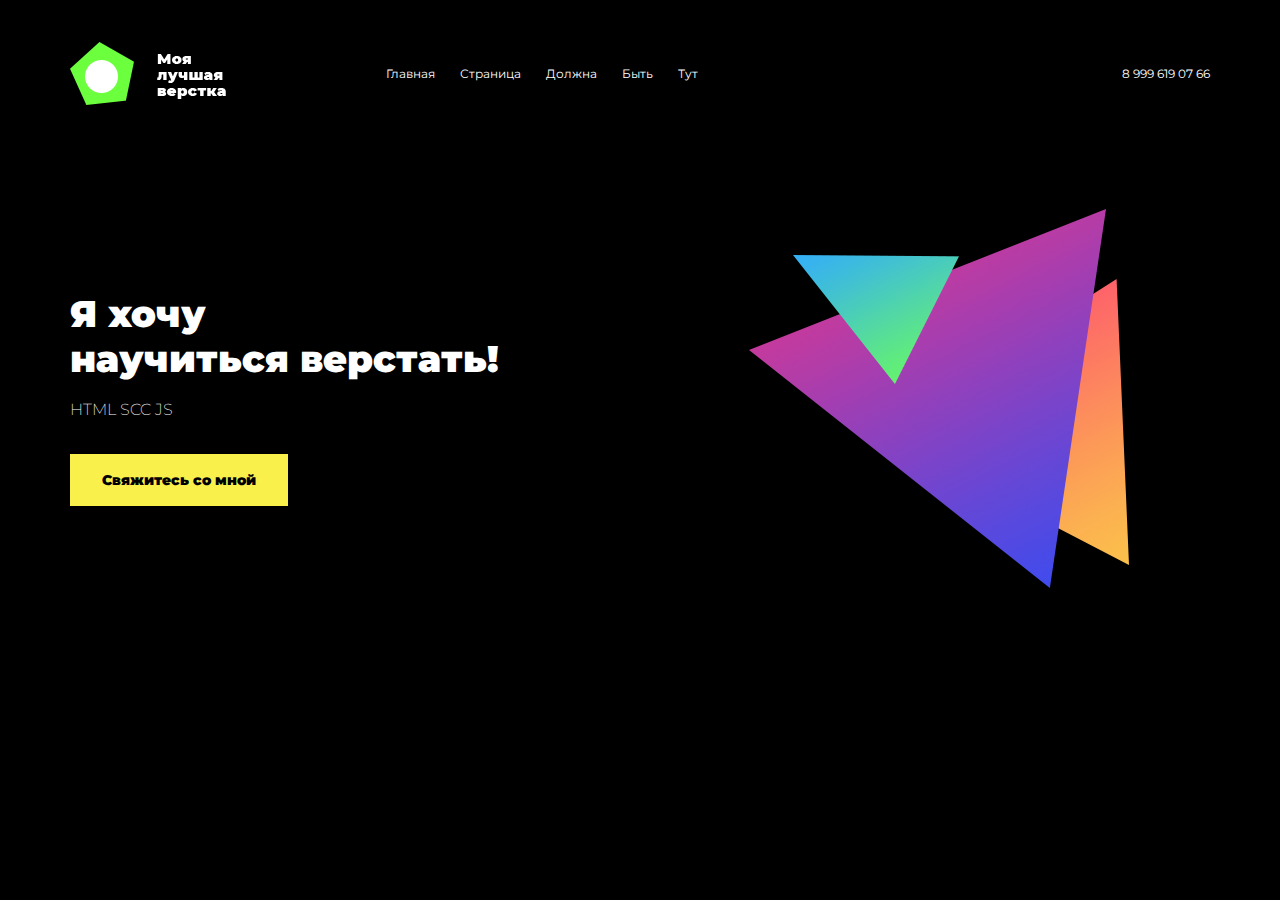
<file: FirstSite/index.html>
<!DOCTYPE html>
<html lang="ru">
<head>
	<meta charset="UTF-8">
	<title>I want code</title>
	<link href="https://fonts.googleapis.com/css?family=Montserrat:200,500,900&display=swap&subset=cyrillic" rel="stylesheet"> 
	<link rel="stylesheet" type="text/css" href="css/main.css">
</head>
<body>
	<header class="header">
		<div class="conteiner">
			<nav class="nav">
				<img src="img/logo.png" alt="Картинка логотипа" class="logo">
				<ul class="menu">
					<li><a href="#">Главная</a></li>
					<li><a href="#">Страница</a></li>
					<li><a href="#">Должна</a></li>
					<li><a href="#">Быть</a></li>
					<li><a href="#">Тут</a></li>
				</ul>
				<div class="phone">
					8 999 619 07 66
				</div>
			</nav>

			<div class="offer">
				<div class="offer-content">
					<h1>Я хочу <br> научиться верстать!</h1>
					<p>HTML SCC JS</p>
					<a href="">Свяжитесь со мной</a>
				</div>
				<div class="triangles"></div>
			</div>
		</div>
	</header>
	<script src="js/jquery-3.4.1.min.js"></script>
	<script src="js/main.js"></script>
</body>
</html>
</file>
<file: FirstSite/css/main.css>
body{
	background: #000000;
	color: #fff;
	font-family: 'Montserrat', sans-serif;
	padding: 0;
	margin: 0;
}

div, p, a, img, form, button{
	box-sizing: border-box;
}

h1, h2, h3, h4, h5, h6{
  margin: 0;
  padding: 0;
}

a{
	text-decoration: none;
}

ul, li{
	display: block;
	margin: 0;
	padding: 0;
}

.conteiner{
	width: 1140px;
	margin: 0 auto;	
}

.nav{
	display: flex;
	align-items: center;
  margin-top: 42px;
}

.menu{
	display: flex;
	margin-left: 160px;
}

.menu li {
	font-size: 12px;
	margin-right: 25px;
}

.menu li a{
	color: #fff;
	padding: 12px 0;
}

.menu li a.active,
.menu li a:hover {
	color: #6bff3d;
	border-top: 1px solid #6bff3d;
	border-bottom: 1px solid #6bff3d;
}

.phone{
	font-size: 12px;
	margin-left: auto;
}

.offer{
  display: flex;
  align-items: center;
  margin-top: 104px;
}

.offer-content h1{
  font-size: 37px;
  font-weight: 900;
}

.offer-content p{
  font-size: 16px;
  font-weight: 200;
  margin-top: 19px;
}

.offer-content a{
  background: #faf04b;
  color: #000;
  font-weight: 900;
  font-size: 14px;
  width: 218px;
  display: block;
  text-align: center;
  padding: 17px 0;
  transition: all 0.5s easy;
  margin-top: 35px;
}

.offer-content a:hover{
  background: #eccb2e;
}

.triangles {
  background: url('../img/poly.png');
  width: 380px;
  height: 379px;
  margin-left: auto;
  margin-right: 81px;
}
</file>
